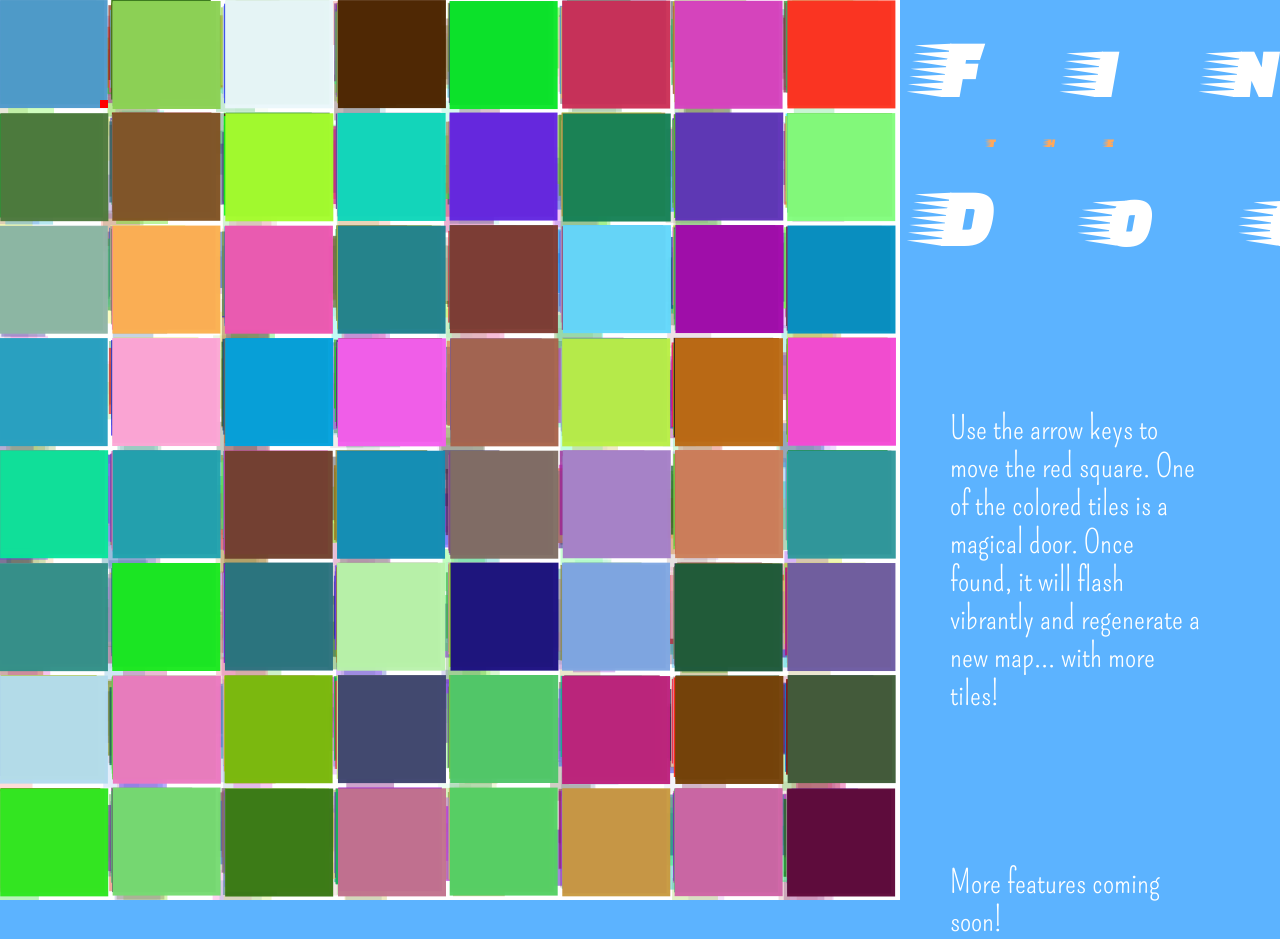
<file: index.html>
<!DOCTYPE html>
<html>

<head>
  <meta charset="utf-8">
  <title>Find The Door</title>

  <link href="https://fonts.googleapis.com/css?family=Pompiere|Faster+One" rel="stylesheet">
  <style type="text/css" media="screen">
    * {
      box-sizing: border-box;
    }

    html,
    body {
      margin: 0;
      padding: 0;
      background-color: #5CB3FF;
    }

    .row:after {
      content: "";
      display: table;
      clear: both;
    }

    .col {
      float: left;
      position: relative;
    }

    #menu {
      color: white;
    }

    #menu h1,
    #menu h5 {
      margin: 25px;
      text-align: center;
      font-family: "Faster One";
    }

    #menu h1 {
      letter-spacing: 100px;
      font-size: 5em;
    }

    #menu h5 {
      letter-spacing: 50px;
      color: #FFA85C;
    }

    #menu p {
      margin: 150px 50px 0px;
      text-align: left;
      font-size: 2em;
      font-family: "Pompiere";
    }
  </style>
</head>

<body>
  <div class="row">
    <canvas id="canvas" class="col"></canvas>
    <div id="menu" class="col">
      <h1>Find</h1>
      <h5>the</h5>
      <h1>Door</h1>
      <p>Use the arrow keys to move the red square. One of the colored tiles is a magical door. Once found, it will flash vibrantly and regenerate a new map... with more tiles!</p>
      <p>More features coming soon!</p>
    </div>
  </div>
  <script src="./virtualjoystick.js" type="text/javascript"></script>
  <script src="./find_the_door.js" type="text/javascript" charset="utf-8"></script>
</body>

</html>
</file>
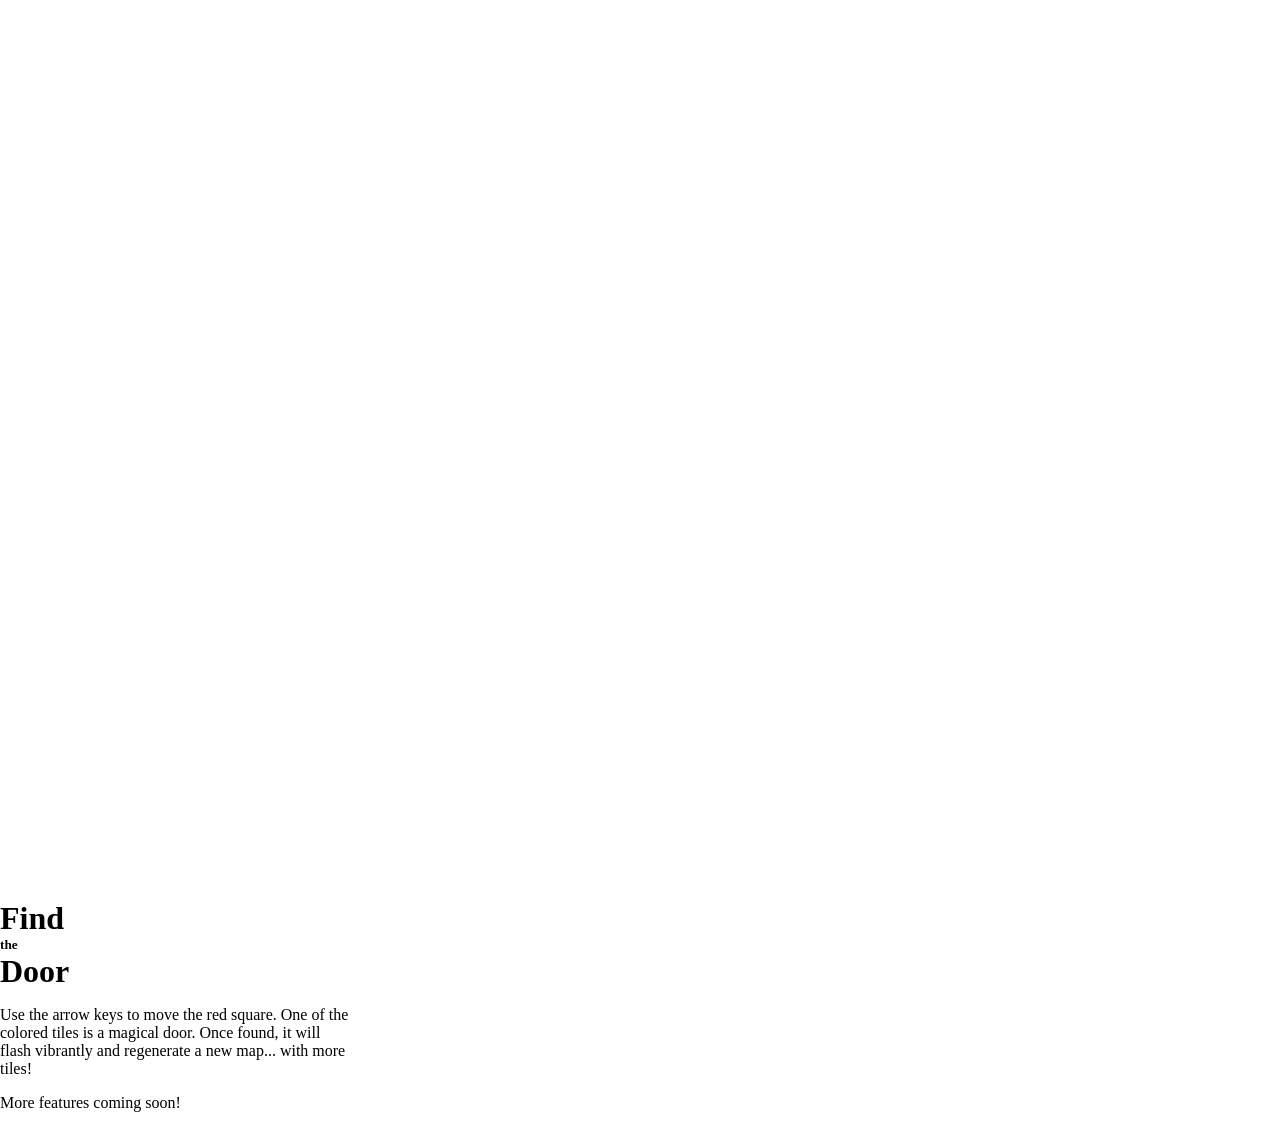
<file: find_the_door.html>
<!DOCTYPE html>
<html>

<head>
  <meta charset="utf-8">
  <title>Find The Door</title>
  <style type="text/css" media="screen">
    html, body {
      margin: 0;
      padding: 0;
    }

    canvas {
      display: block;
      float: left;
      margin: 0;
      padding: 0;
    }

    #menu, #menu h1, #menu h5 {
      margin: 0;
      padding: 0;
      right: 0;
    }
  </style>
</head>

<body>
  <canvas id="canvas"></canvas>
  <div id="menu">
    <h1>Find</h1>
    <h5>the</h5>
    <h1>Door</h1>
    <p>Use the arrow keys to move the red square.
    One of the colored tiles is a magical door.  Once found, it will flash
  vibrantly and regenerate a new map... with more tiles!</p>
  <p>More features coming soon!</p>
  </div>
  <script src="./find_the_door.js" type="text/javascript" charset="utf-8"></script>
</body>

</html>
</file>
